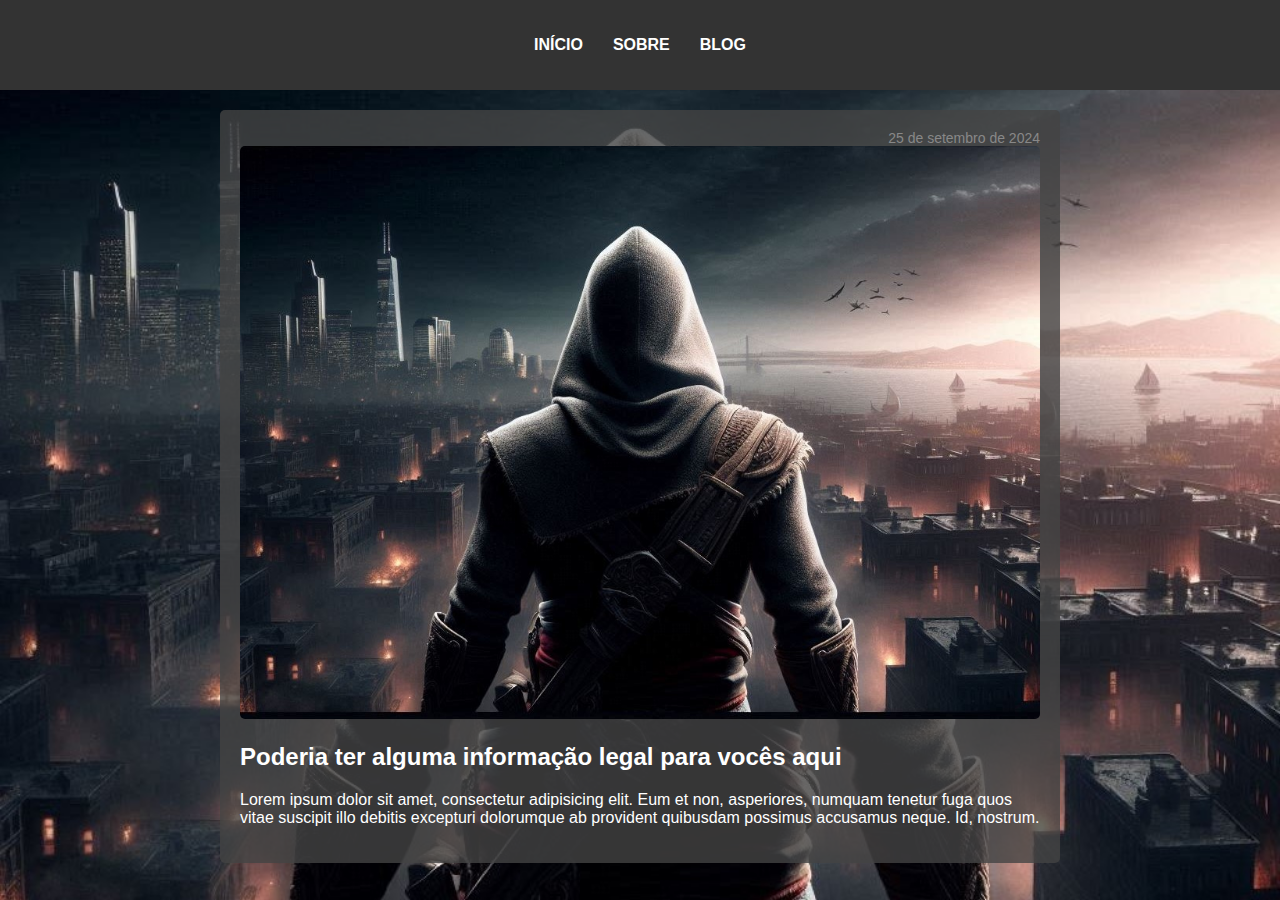
<file: Atividade Vinicius/Vinicius/index.html>
<!DOCTYPE html>
<html lang="pt-BR">
<head>
    <meta charset="UTF-8">
    <meta name="viewport" content="width=device-width, initial-scale=1.0">
    <title>Exemplo de Site</title>
    <link rel="stylesheet" href="styles.css">
</head>
<body>
    <header>
        <nav>
            <ul>
                <li><a href="#">INÍCIO</a></li>
                <li><a href="#">SOBRE</a></li>
                <li><a href="#">BLOG</a></li>
            </ul>
        </nav>
    </header>

    <main>
        <section class="conteudo-principal">
            <div class="postagem">
                <div class="date">25 de setembro de 2024</div>
                <img src="assassinscreed.jpeg" alt="Imagem do Jogo">
                <h2>Poderia ter alguma informação legal para vocês aqui</h2>
                <p>Lorem ipsum dolor sit amet, consectetur adipisicing elit. Eum et non, asperiores, numquam tenetur fuga quos vitae suscipit illo debitis excepturi dolorumque ab provident quibusdam possimus accusamus neque. Id, nostrum.</p>
            </div>
        </section>
    </main>
</body>
</html>
</file>
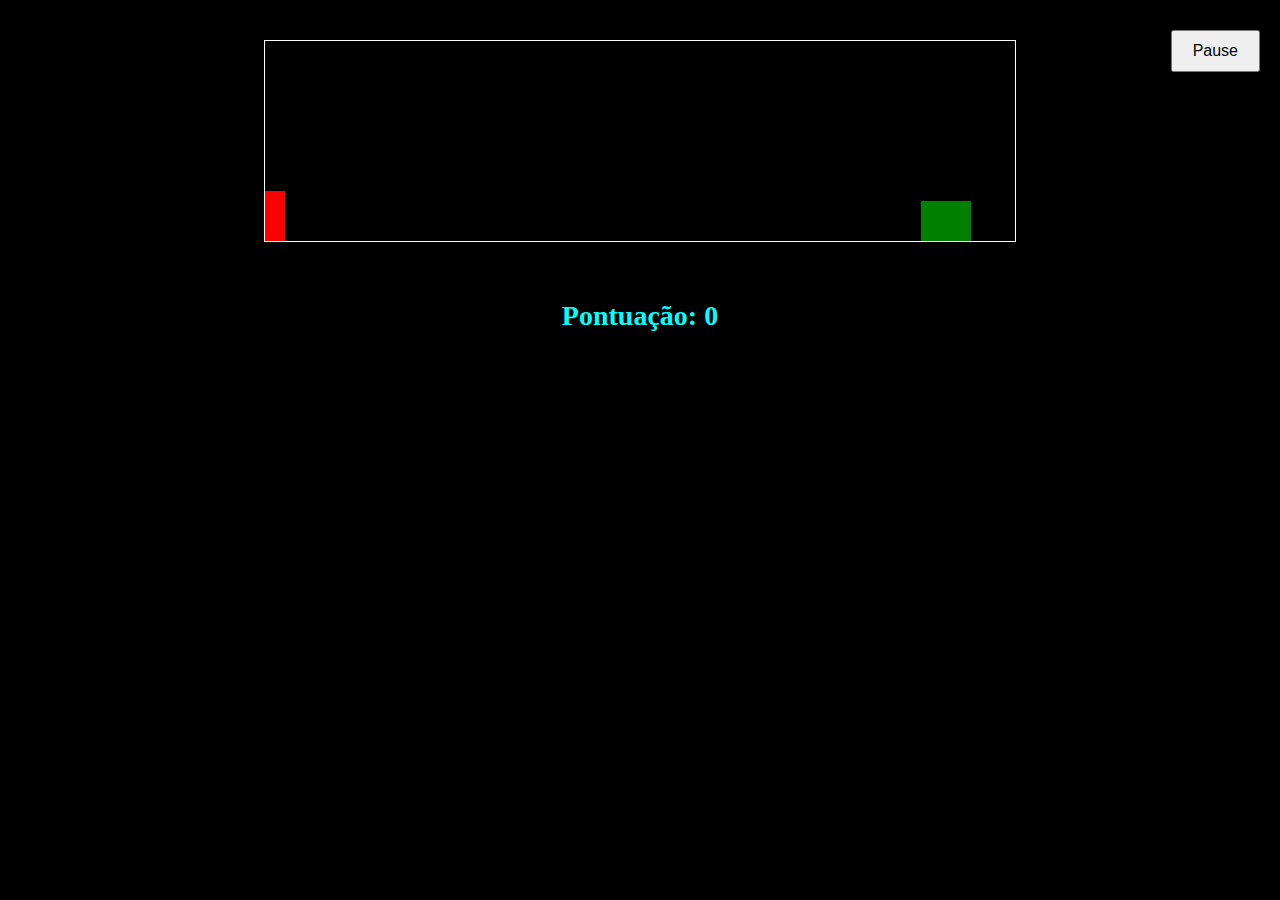
<file: jumpgame/jumpgame.html>
<!DOCTYPE html>
<html lang="en">
<head>
    <meta charset="UTF-8">
    <title>Jump Game</title>
    <link rel="stylesheet" href="Style.css">
</head>
<body>
    <div class="game" id="gameArea">
        <div id="character"></div>
    </div>
    <p>Pontuação: <span id="ScoreSpan">0</span></p>
    <button id="pauseButton">Pause</button>
    <div id="pauseMenu" class="hidden">
        <button onclick="resumeGame()">Continuar</button>
        <button onclick="restartGame()">Reiniciar</button>
    </div>
    <script src="script.js"></script>
</body>
</html>
</file>
<file: Atividade Vinicius/Vinicius/styles.css>
/* styles.css */
body {
    font-family: Arial, sans-serif;
    margin: 0;
    padding: 0;
    background-image: url('assassinscreed.jpeg'); /* Mantém a imagem de fundo */
    background-size: cover; /* Certifique-se de que o fundo cubra a tela */
    color: #fff;
}

header {
    background-color: #333; /* Muda a cor do cabeçalho */
    padding: 20px;
}

nav ul {
    list-style: none;
    display: flex;
    justify-content: center;
    padding: 0;
}

nav ul li {
    margin: 0 15px;
}

nav ul li a {
    color: #fff;
    text-decoration: none;
    font-weight: bold;
}

.postagem {
    background-color: rgba(68, 68, 68, 0.8); /* Um fundo semi-transparente para a postagem */
    padding: 20px;
    margin: 20px auto; /* Centraliza a postagem */
    border-radius: 5px;
    max-width: 800px; /* Define um limite de largura máxima */
    width: 90%; /* Responsividade em telas menores */
}

.date {
    text-align: right;
    font-size: 14px;
    color: #888;
}

img {
    width: 100%; /* Faz a imagem ser responsiva dentro do container */
    height: auto;
    margin-bottom: 20px;
    border-radius: 5px; /* Arredonda os cantos da imagem */
}

h2 {
    margin-top: 0;
}

footer {
    background-color: #111;
    text-align: center;
    padding: 10px 0;
}
</file>
<file: jumpgame/Style.css>
* {
    padding: 0;
    margin: 0;
    overflow-x: hidden;
}

body {
    background-color: rgb(0, 0, 0);
}

.filtered-image {
    mix-blend-mode: hard-light;
    width: 450px;
    height: 300px;
    position: absolute;
    top: 10px;
    left: 50%;
    transform: translate(-50%);
}

.game {
    width: 750px;
    height: 200px;
    border: 1px solid white;
    margin: auto;
    position: absolute;
    top: 40px;
    left: 50%;
    transform: translateX(-50%);
}

#character {
    width: 20px;
    height: 50px;
    background-color: red;
    position: absolute;
    bottom: 0;
}

.animate {
    animation: jump 0.5s linear;
}

@keyframes jump {
    0% { bottom: 0; }
    30% { bottom: 100px; }
    70% { bottom: 100px; }
    100% { bottom: 0; }
}


#block {
    background-color: blue;
    width: 20px;
    height: 20px;
    position: absolute;
    bottom: 0;
    left: 500px;
    animation: block 3s infinite linear;
}

@keyframes block {
    0% {left: 750px;}
    100% {left: -20px;}
}

p {
    text-align: center;
    color: aqua;
    font-size: 28px;
    font-weight: bold;
    position: absolute;
    top: 300px;
    left: 50%;
    transform: translateX(-50%);
}

#pauseMenu {
    position: fixed;
    top: 50%;
    left: 50%;
    transform: translate(-50%, -50%);
    background-color: rgba(0, 0, 0, 0.8);
    padding: 20px;
    border-radius: 10px;
    text-align: center;
}

.hidden {
    display: none;
}

#pauseMenu button, #pauseButton {
    display: block;
    margin: 10px auto;
    padding: 10px 20px;
    font-size: 16px;
}

.obstaculo {
    position: absolute;
    bottom: 0;
    width: 20px;
    background-color: red;
}

#pauseButton {
    position: fixed;
    top: 20px;
    right: 20px;
    z-index: 10;
}

#pauseMenu {
    position: fixed;
    top: 50%;
    left: 50%;
    transform: translate(-50%, -50%);
    background-color: rgba(0, 0, 0, 0.8);
    padding: 20px;
    border-radius: 10px;
    text-align: center;
    z-index: 20;
}

.hidden {
    display: none;
}
</file>
